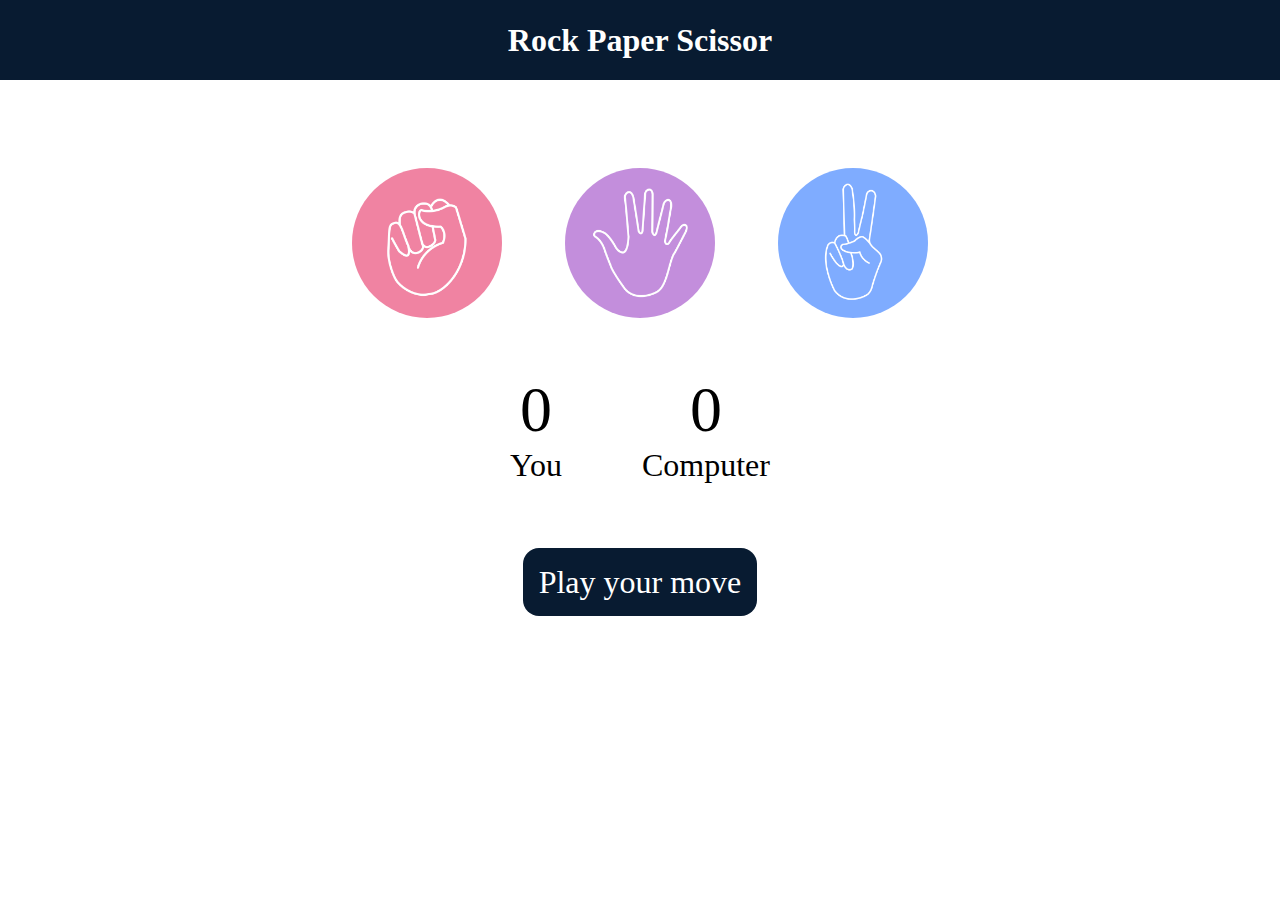
<file: stone_paper_scissor_Game/index.html>
<!DOCTYPE html>
<html lang="en">
<head>
    <meta charset="UTF-8">
    <meta name="viewport" content="width=device-width, initial-scale=1.0">
    <title>Stone-Paper-Scissor</title>
    <link rel="stylesheet" href="style.css">
</head>
<body>
    <h1>Rock Paper Scissor</h1>
    <!-- creating container for our three choices -->
    <div class="choices">
        <!-- div for rock -->
        <div class="choice" id="rock">
            <img src="./images/rock.png" alt="rock image" >
        </div>
        <!-- div for paper -->
        <div class="choice" id="paper">
            <img src="./images/paper.png" alt="paper image" >
        </div>
        <!-- div for scissor -->
        <div class="choice" id="scissor">
            <img src="./images/scissors.png" alt="scissor image" >
        </div>
    </div>

    <!-- creating an div for our scoreboard -->
    <div class="score-board">
        <!-- div for your score -->
        <div class="score">
            <!-- give id to p score becayse it needs to be updated so in order to access it we have to give it id -->
            <p id="user-score">0</p>
            <!-- no need to give id to this p as it will remain same -->
            <p>You</p>
        </div>
        <!-- div for computer score -->
        <div class="score">
            <!-- give id to comp-score as it needs to be updated and needs to be accessed by js file -->
            <p id="comp-score">0</p>
            <!-- no need to give id to this p as it will remain same -->
            <p>Computer</p>
        </div>
    </div>

    <!-- creating an div for our message container -->
    <div class="msg-container">
        <p id="msg">Play your move</p>
    </div>

    <script src="app.js"></script>
</body>
</html>
</file>
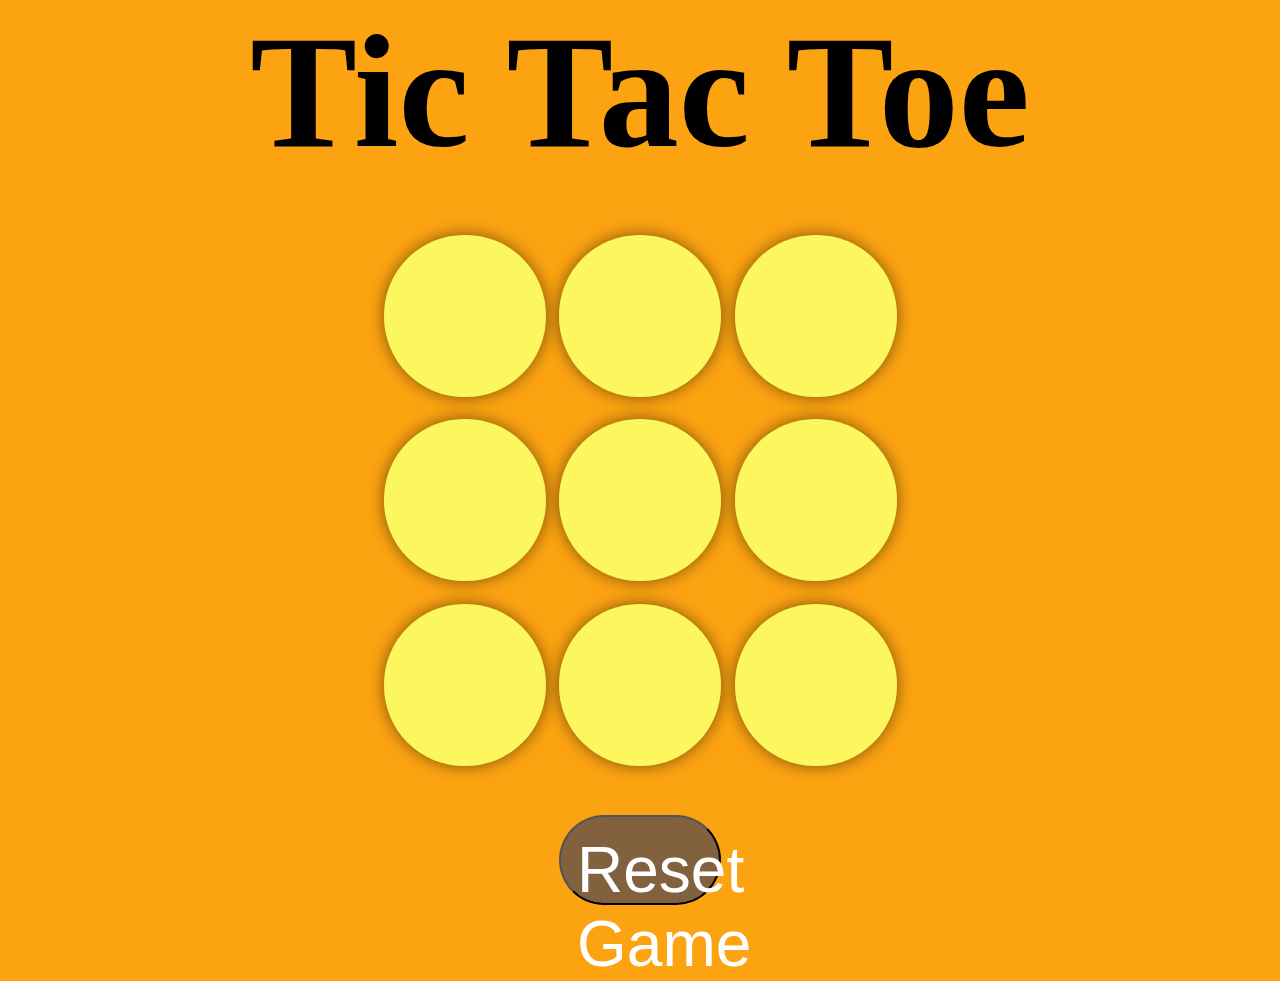
<file: tic_tac_toe_Game/index.html>
<!DOCTYPE html>
<html lang="en">
  <head>
    <meta charset="UTF-8" />
    <meta name="viewport" content="width=device-width, initial-scale=1.0" />
    <title>tic_tac_toe_game</title>
    <link rel="stylesheet" href="style.css" />
  </head>
  <body>
    <div class="msg-container hide">
      <p id="msg">Winner</p>
      <button id="new-btn">New Game</button>
    </div>
    <!-- maoin tag specify the main content of the document -->
    <main>
      <!-- heading for the game -->
      <h1 id="heading">Tic Tac Toe</h1>
      <!-- creating a container for the game  -->
      <div class="container">
        <div class="game">
          <!-- creating 9 buttons for the 9 boxes of the game -->
          <button class="box"></button>
          <button class="box"></button>
          <button class="box"></button>
          <button class="box"></button>
          <button class="box"></button>
          <button class="box"></button>
          <button class="box"></button>
          <button class="box"></button>
          <button class="box"></button>
        </div>
      </div>
      <button id="reset-btn">Reset Game</button>
    </main>
    <script src="app.js"></script>
  </body>
</html>
</file>
<file: stone_paper_scissor_Game/style.css>
/* styling for whole website */
*{
    margin: 0;
    padding: 0;
    text-align: center;
}

/* styling for our h1 element */
h1{
    background-color: #081b31;
    color: #fff;
    height: 5rem;
    text-align: center;
    /* making text center from top */
    line-height: 5rem;
}

/* styling for our choice container*/
.choice{
    height: 165px;
    width: 165px;
    border-radius: 50%;
    display: flex;
    justify-content: center;
    align-items: center;
}

/* styling for images */
img{
    height: 150px;
    width: 150px;
    /* to make images not shrink */
    object-fit: cover;
    /* maing images in round shape */
    border-radius: 50%;
}

/* styling for choices div */
.choices{
    display: flex;
    justify-content: center;
    align-items: center;
    gap: 3rem;
    margin-top: 5rem;
}

/* making images hover */
.choice:hover{
    /* to see the cursor when we hover the image */
    cursor: pointer;
    background-color: #081b31;
}

/* styling for our scoreboard */
.score-board{
    display: flex;
    justify-content: center;
    align-items: center;
    font-size: 2rem;
    margin-top: 3rem;
    gap: 5rem;
}

/* styling for user and computer score */
#user-score, #comp-score{
    font-size: 4rem;
}

/* styling for our message container */
.msg-container{
    margin-top: 5rem;
}

#msg{
    background-color: #081b31;
    color: #fff;
    font-size: 2rem;
    display: inline;
    padding: 1rem;
    border-radius: 1rem; 
}
</file>
<file: tic_tac_toe_Game/style.css>
*{
    margin: 0;
    padding: 0;
}

/* targeting body */
body{
    background-color: #fca311;
    text-align: center;
}

.container{
    /* 70 percent of view port will be occupied by this container */
    height: 70vh;
    /* for centering the boxes */
    display: flex;
    justify-content: center;
    align-items: center;
}

.game{
    height: 60vmin;
    width: 60vmin;
    display: flex;
    flex-wrap: wrap;
    justify-content: center;
    align-items: center;
    gap: 1.5vmin;
}

.box{
    height: 18vmin;
    width: 18vmin;
    border-radius: 5rem;
    border: none;
    box-shadow: 0 0 1rem rgba(0, 0, 0, 0.5);
    font-size: 10vmin;
    color: #b0413e;
    background-color: #FCF75E;
}

#reset-btn{
    height: 10vmin;
    width: 18vmin;
    padding: 1rem;
    font-size: 4rem;
    background-color: #81613E;
    color: #fff;
    border-radius: 5rem;
}

#new-btn{
    height: 10vmin;
    width: 18vmin;
    padding: 1rem;
    font-size: 4rem;
    background-color: #81613E;
    color: #fff;
    border-radius: 5rem;
}

#msg{
    color: #ffffc7;
    font-size: 8vmin;
}

.msg-container{
    height: 100vmin;
    display: flex;
    justify-content: center;
    align-items: center;
    flex-direction: column;
    gap: 4rem;
}

.hide{
    display: none;
}

#heading{
    font-size: 10rem;
}
</file>
